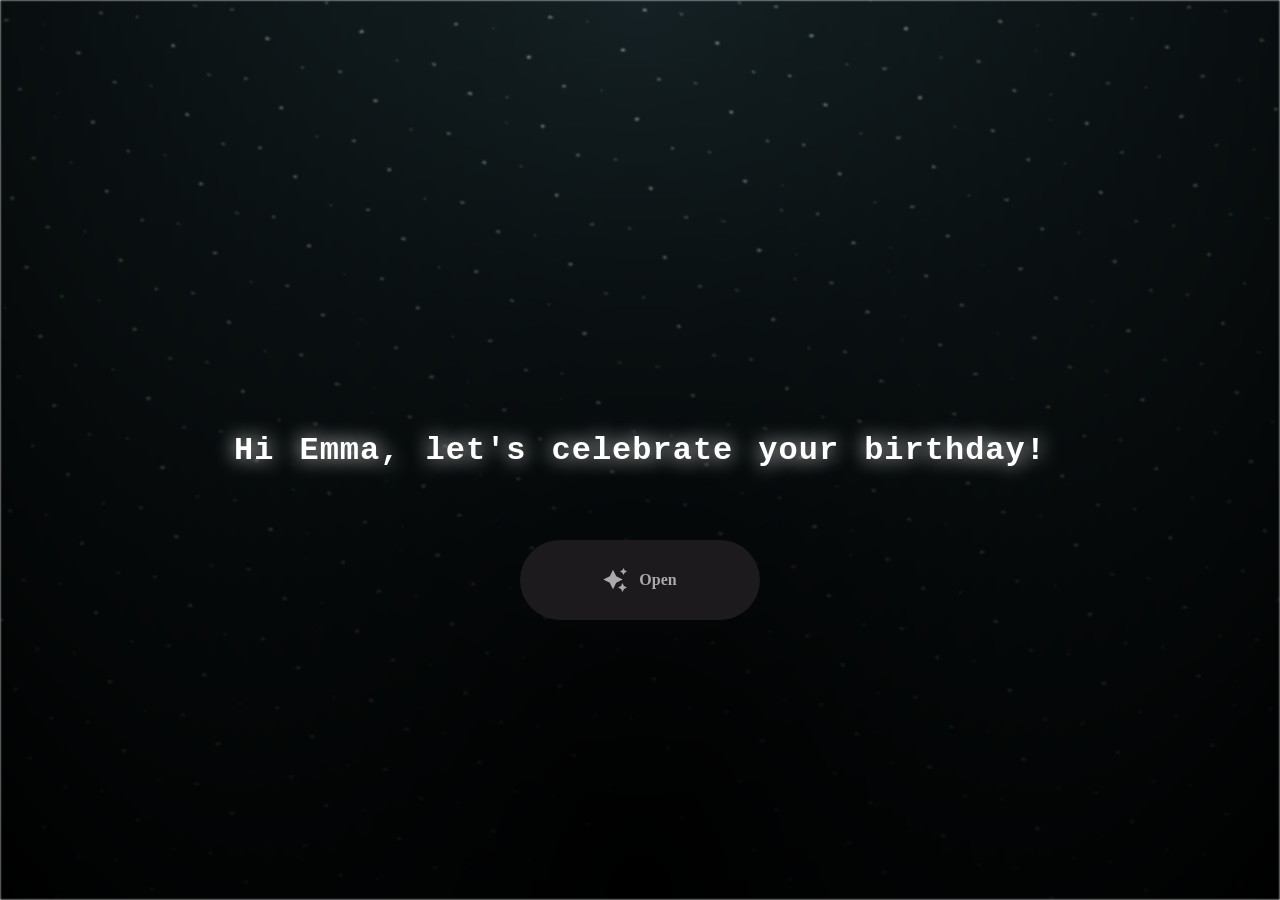
<file: index.html>
<html lang="en">

<head>
  <meta charset="UTF-8">
  <meta name="viewport" content="width=device-width, initial-scale=1.0">
  <link rel="shortcut icon" href="img/gift.png" type="image/x-icon">
  <link rel="stylesheet" href="css/index.css">

  <!-- Document Title -->
  <title>Gift</title>
</head>

<body>
  <!-- Background -->
  <div class="night"></div>

  <!-- Title -->
  <h1 class="title"></h1>

  <!-- Button -->
  <div style="position: absolute; top: 60vh; width: 100%; display: flex; justify-content: center;">
    <a href="main.html" class="btn">
      <svg height="24" width="24" fill="#FFFFFF" viewBox="0 0 24 24" data-name="Layer 1" id="Layer_1" class="sparkle">
        <path
          d="M10,21.236,6.755,14.745.264,11.5,6.755,8.255,10,1.764l3.245,6.491L19.736,11.5l-6.491,3.245ZM18,21l1.5,3L21,21l3-1.5L21,18l-1.5-3L18,18l-3,1.5ZM19.333,4.667,20.5,7l1.167-2.333L24,3.5,21.667,2.333,20.5,0,19.333,2.333,17,3.5Z">
        </path>
      </svg>

      <span class="text">Open</span>
    </a>
  </div>

  <script src="js/index.js"></script>
</body>

</html>
</file>
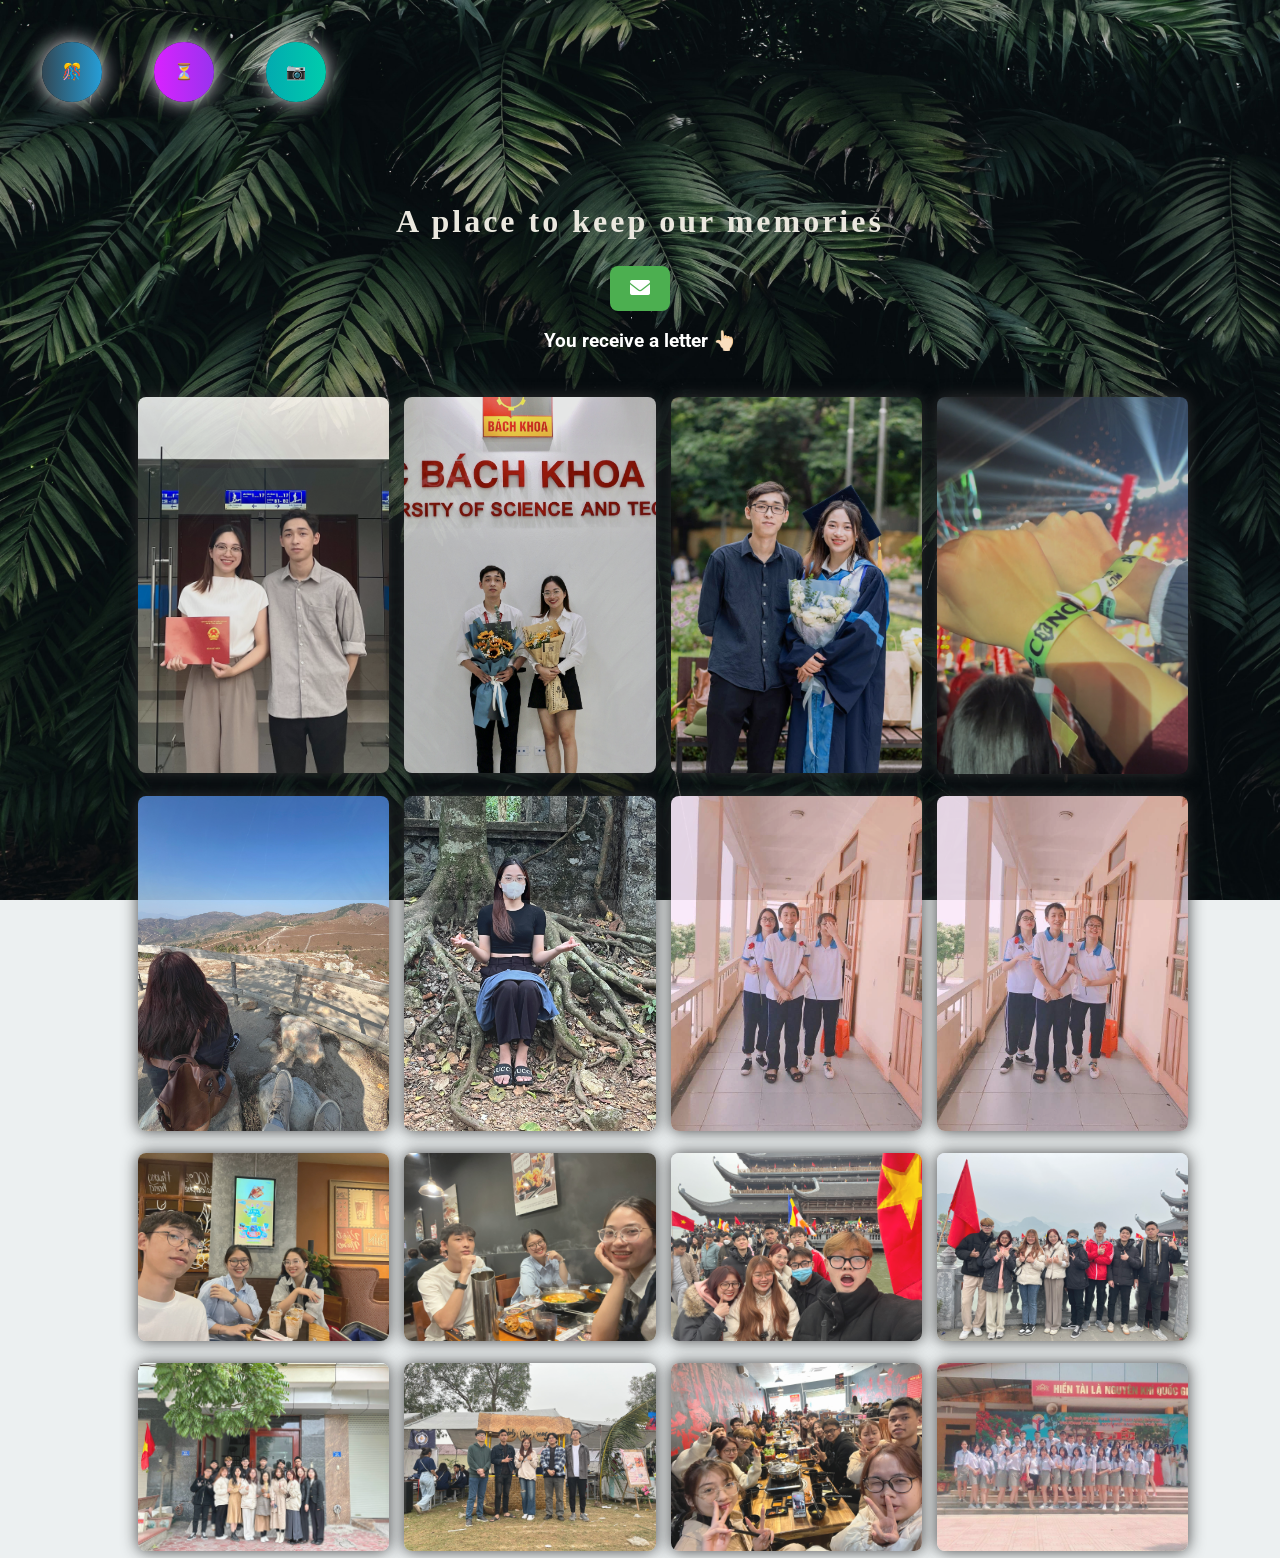
<file: gallery.html>
<!DOCTYPE html>
<html lang="en">
    <head>
        <meta charset="UTF-8" />
        <meta name="viewport" content="width=device-width, initial-scale=1.0" />
        <meta http-equiv="X-UA-Compatible" content="ie=edge" />
        <link rel="icon" type="image/png" href="./img/CILKGax.png" />
        <!-- Tiêu đề của trang ảnh kĩ niệm -->
        <title>Photo Gallery</title>
        <link href="https://fonts.googleapis.com/css2?family=Anton&display=swap" rel="stylesheet">
        <link rel="stylesheet" href="css/style.css">
        <link rel="stylesheet" href="css/gallery.css">
          <link rel="stylesheet" href="assets/css/styles.css">
          <link rel="stylesheet" href="assets/css/baguetteBox.min.css">
        <link rel="stylesheet" href="https://cdnjs.cloudflare.com/ajax/libs/font-awesome/6.0.0-beta3/css/all.min.css">
        <script src="assets/js/typing-effect.js" defer></script>
    <script src="assets/js/index.js" defer></script>
    </head>
    <body>

        <div class="buttons">
            <a href="main.html" class="btn btn-bir">🎊</a>
            <a href="timeline.html" class="btn btn-timeline">⏳</a>
            <a href="gallery.html" class="btn btn-gallery">📷</a>
        <!--    <a href="gallery.html" class="btn btn-gallery">Picture</a> -->
        </div>

    <main>
        <div class="message_">
        <h2>
        A place to keep our memories

        </h2>
<!--        <script>-->
<!--      // let heading = document.querySelector('h1').innerText.length;-->
<!--      // document.documentElement.style.setProperty('&#45;&#45;character', heading);-->
<!--    </script>-->
        </div>
        <button id="openLetterBtn" class="mail-button">
        <i class="fas fa-envelope"></i>
      </button>
      <h3>
          You receive a letter 👆🏻
      </h3>
      <!-- Hộp thư, ban đầu ẩn -->

        <!-- 6. Thay tất cả bằng hình ảnh của bạn -->
           <div class="gallery-container gallery" id="photos" style="height: 0px;width: 150%;">
      <ul id="container">
        <li> <a href="1/Va2.jpg"
            data-caption=""
            data-alt="Hay Bales">
            <img src="1/Va2_.jpg" alt="Hay Bales." class="gallery__item">
          </a>
        </li>
        <li><a href="1/Va5.jpg"
            data-caption=""
            data-alt="Lake">
            <img src="1/Va5_.jpg" alt="Lake" class="gallery__item">
          </a>
        </li>

        <li><a href="1/Va1.jpg"
            data-caption=""
            data-alt="Iceberg">
            <img src="1/Va1_.jpg" alt="Iceberg" class="gallery__item">
          </a>
        </li>
        <li> <a href="1/Va3.jpg"
            data-caption=""
            data-alt="Canyon">
            <img src="1/Va3_.jpg" alt="Canyon" class="gallery__item">
          </a>
        </li>
        <li> <a href="2/Va4.jpg"
            data-caption=""
            data-alt="Desert">
            <img src="2/Va4.jpg" alt="Desert" class="gallery__item">
          </a>
        </li>
        <li> <a href="2/Va11.jpg"
            data-caption="" data-alt="Fall">
            <img src="2/Va11.jpg" alt="Fall" class="gallery__item">
          </a>
        </li>
        <li><a href="2/Va9.jpg" data-caption=""
            data-alt="Plantation">
            <img src="2/Va9.jpg" alt="Plantation" class="gallery__item">
          </a>
        </li>
        <li> <a href="2/Va10.jpg" data-caption=""
            data-alt="Dunes">
            <img src="2/Va10.jpg" alt="Dunes" class="gallery__item">
          </a>
        </li>
        <li><a href="3/Va7.jpg" data-caption=""
            data-alt="Countryside Lane">
            <img src="3/Va7.jpg" alt="Countryside Lane" class="gallery__item">
          </a>
        </li>
        <li> <a href="3/Va8.jpg" data-caption=""
            data-alt="Sunset">
            <img src="3/Va8.jpg" alt="Sunset" class="gallery__item">
          </a>
        </li>
        <li> <a href="3/Va6.jpg"
            data-caption=""
            data-alt="Cave">
            <img src="3/Va6.jpg" alt="Cave" class="gallery__item">
          </a>
        </li>
        <li> <a href="3/Va13.jpg"
            data-caption=""
            data-alt="Bluebells">
            <img src="3/Va13.jpg" alt="Bluebells" class="gallery__item">
          </a>
        </li>
        <li><a href="4/Va14.jpg" data-caption=""
            data-alt="Countryside Lane">
            <img src="4/Va14.jpg" alt="Countryside Lane" class="gallery__item">
          </a>
        </li>
        <li> <a href="4/Va12.jpg" data-caption=""
            data-alt="Sunset">
            <img src="4/Va12.jpg" alt="Sunset" class="gallery__item">
          </a>
        </li>
        <li> <a href="4/Va15.jpg"
            data-caption=""
            data-alt="Cave">
            <img src="4/Va15.jpg" alt="Cave" class="gallery__item">
          </a>
        </li>
        <li> <a href="4/Va16.jpg"
            data-caption=""
            data-alt="Bluebells">
            <img src="4/Va16.jpg" alt="Bluebells" class="gallery__item">
          </a>
        </li>
      </ul>
    </div>
        <div id="letter" class="letter-box">
<!--    <h2>Bức Thư</h2>-->
<h1 data-typing-effect>Hello you, I'm a typing effect!</h1>
<h1 data-typing-effect>Hello you, I'm a typing effect!</h1>
    <p data-typing-effect></p>
    <p data-typing-effect>
      Thư gửi cậu,
            </p>
    <p data-typing-effect>
        Tớ chẳng biết chúng mình sẽ ở cạnh nhau bao lâu, tớ sẽ được nhìn thấy cậu đi làm vào mỗi buổi sáng đến khi nào, vì chẳng nói trước được gì. Nhưng trong hiện tại, tớ chắc chắn sẽ luôn ở bên cậu, ủng hộ và yêu thương cậu bằng tất cả những gì tớ có.

    </p>
    <p data-typing-effect>

    </p>
            <p data-typing-effect>
      Dù có lúc chúng mình không hiểu ý nhau, đơn giản vì chúng mình là 2 người khác biệt hoàn toàn với nhau mà, nhưng tớ vẫn luôn cố gắng để có thể đồng cảm được với cậu khi chúng mình gặp vấn
                 đề. Đôi lúc có những chuyện thật khó để nói ra bằng lời, tớ còn hậu đậu và không giỏi thể hiện cảm xúc nữa. Vậy nên tớ hi vọng cậu có thể bỏ qua những lần tớ mắc lỗi. Hãy cùng trân trọng và tạo thật nhiều kỷ niệm đáng nhớ với nhau nhé.
    </p>
            <p data-typing-effect>
      Có một chuyện tớ đã suy nghĩ rất lâu và tớ muốn nói với cậu, vậy nên hẹn cậu vào một dịp gần nhất nhé.
    </p>
    <p data-typing-effect>
      Cảm ơn, xin lỗi và yêu thương cậu thật nhiều,
    </p>
    <p data-typing-effect>
      Đạt.
    </p>
            <h1 data-typing-effect>Hello you, I'm a typing effect!</h1>

      <button id="closeLetterBtn" class="mail-button">Close

          <i class="fas fa-envelope"></i>

      </button>
  </div>
<script>
        // script.js

	// Lấy các phần tử từ DOM
	const openLetterBtn = document.getElementById('openLetterBtn');
	const letterBox = document.getElementById('letter');
	const closeLetterBtn = document.getElementById('closeLetterBtn');
	const letterContent = document.getElementById('letterContent');

	// Khi nhấn vào nút "Mở Bức Thư", hiển thị bức thư và bắt đầu hiệu ứng đánh máy
	openLetterBtn.addEventListener('click', function() {
	  letterBox.style.display = 'block';

	  // // Đảm bảo hiệu ứng đánh máy bắt đầu khi bức thư đã hiển thị đầy đủ
	  // setTimeout(function() {
		// letterContent.style.animationPlayState = 'running'; // Bắt đầu hiệu ứng đánh máy
	  // }, 10000); // Đợi 100ms để đảm bảo bức thư đã hiển thị
	});

	// Khi nhấn vào nút "Đóng", ẩn bức thư và dừng hiệu ứng
	closeLetterBtn.addEventListener('click', function() {
	  letterBox.style.display = 'none';
	  letterContent.style.animationPlayState = 'paused'; // Tạm dừng hiệu ứng khi đóng
	});

    </script>
    </main>
        <!-- Phần nhạc -->
        <audio id="player" autoplay loop>
            <source src="./music/NhoMaiChuyenDiNay-ForestStudioBuiCongNamWrenEvansTienLuatDieuNhiCam-13595195.mp3" type="audio/mp3" />
        </audio>
        <script src="assets/js/baguetteBox.min.js" async></script>
      <!-- <script src="assets/js/searchFilter.js"></script> -->
      <script src="assets/js/app.js"></script>
        <script>
            const audio = document.getElementById("player");
            audio.volume = 0.5; // Set volume to 50%
            window.addEventListener('load', function () {
              baguetteBox.run(".gallery", {
                captions: true,
                buttons: 'auto',
                fullScreen: false,
                noScrollbars: false,
                titleTag: true,
                async: false,
                preload: 2,
                animation: 'fadeIn',
                onChange: null
              });
            });
        </script>

    </body>

    <script src="./js/gallery.js"></script>
</html>
</file>
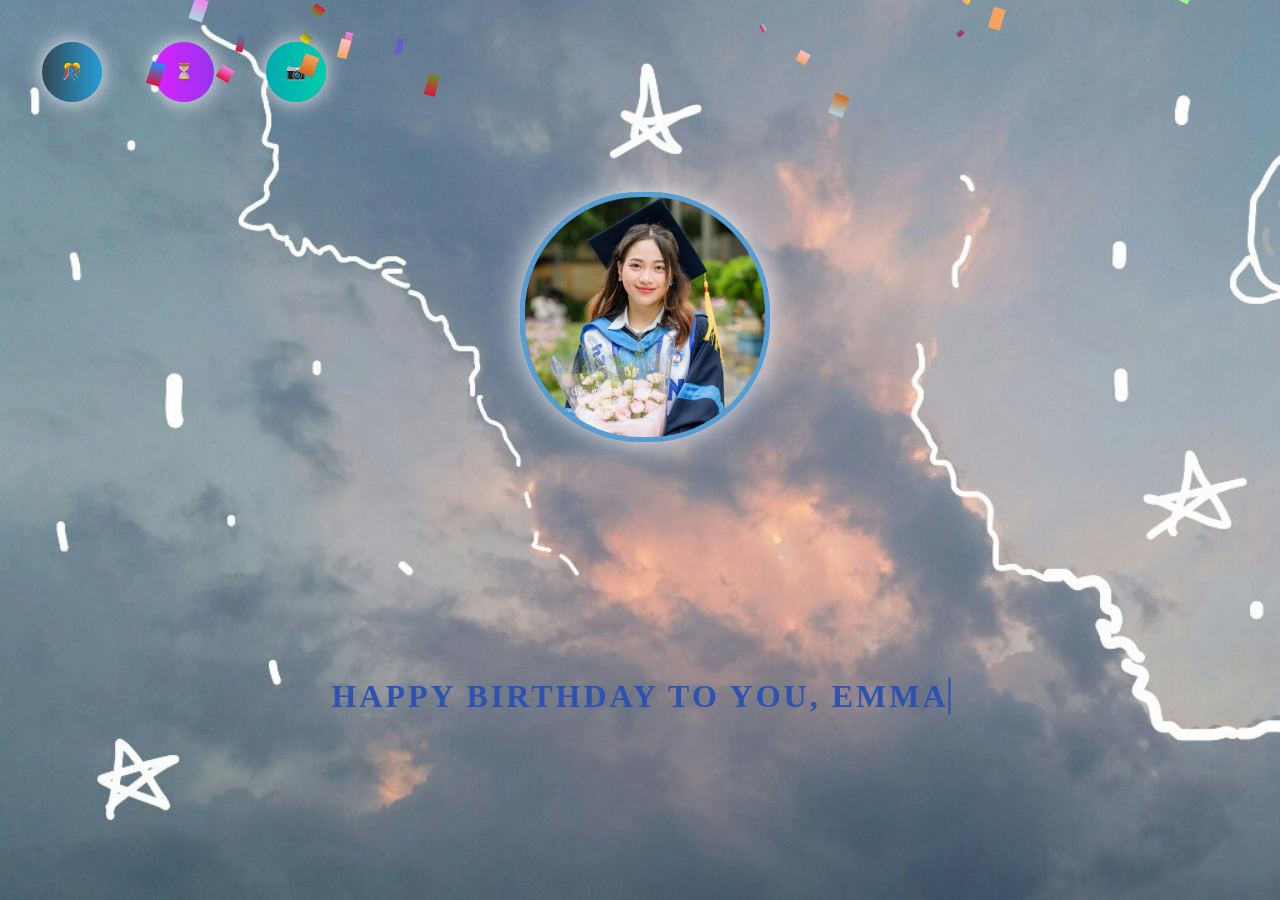
<file: main.html>
<!DOCTYPE html>
<html lang="en">
    <head>
        <meta charset="UTF-8" />
        <meta http-equiv="X-UA-Compatible" content="IE=edge" />
        <meta name="viewport" content="width=device-width, initial-scale=1.0" />
        <link rel="icon" type="image/png" href="./img/CILKGax.png" />
        <!-- 1. Tiêu đề của file index -->
        <title>Happy birthday</title>
        <link rel="stylesheet" href="./css/style.css" />
        <script src="js/main.js" type="text/javascript"></script><title>Flowers</title>
        <link rel="stylesheet" href="./css/main.css" />

    </head>
    <body class="page__main">
        <!-- 3. Phần nhạc -->
        <audio id="player" autoplay loop>
            <source src="./music/Eric%20Clapton%20-%20Wonderful%20Tonight%20(Cover%20by%20Elliot%20James%20Reay).ogg" type="audio/ogg" />
        </audio>
        <script>
            const audio = document.getElementById("player");
            audio.volume = 0.5; // Set volume to 50%
        </script>
        <div class="buttons">
            <!-- Chữ ở menu bạn có thể sửa lại theo ý của bạn -->
            <a href="main.html" class="btn btn-bir">🎊</a>
            <a href="timeline.html" class="btn btn-timeline">⏳</a>
            <a href="gallery.html" class="btn btn-gallery">📷</a>
        </div>
    <main>
        <!-- 2. Phần ảnh của người bạn mún chúc -->
        <div class="avt">
            <img src="./img/avatar_2.jpg" alt="" class="cover" />
        </div>

        <script src="js/main.js"></script>
      <script>
        const start = () => {
            setTimeout(function() {
                confetti.start()
            }, 1000); // 1000 is time that after 1 second start the confetti ( 1000 = 1 sec)
        };

        //  for stopping the confetti

        const stop = () => {
            setTimeout(function() {
                confetti.stop()
            }, 30000); // 5000 is time that after 5 second stop the confetti ( 5000 = 5 sec)
        };
        start();
        stop();
      </script>
        <div class="message">
        <h1  data-text="HAPPY BIRTHDAY TO YOU, EMMA">
        HAPPY BIRTHDAY TO YOU, EMMA

        </h1>
        <script>
      let heading = document.querySelector('h1').innerText.length;
      document.documentElement.style.setProperty('--character', heading);
    </script>
        </div>
    </main>


    </body>
</html>
</file>
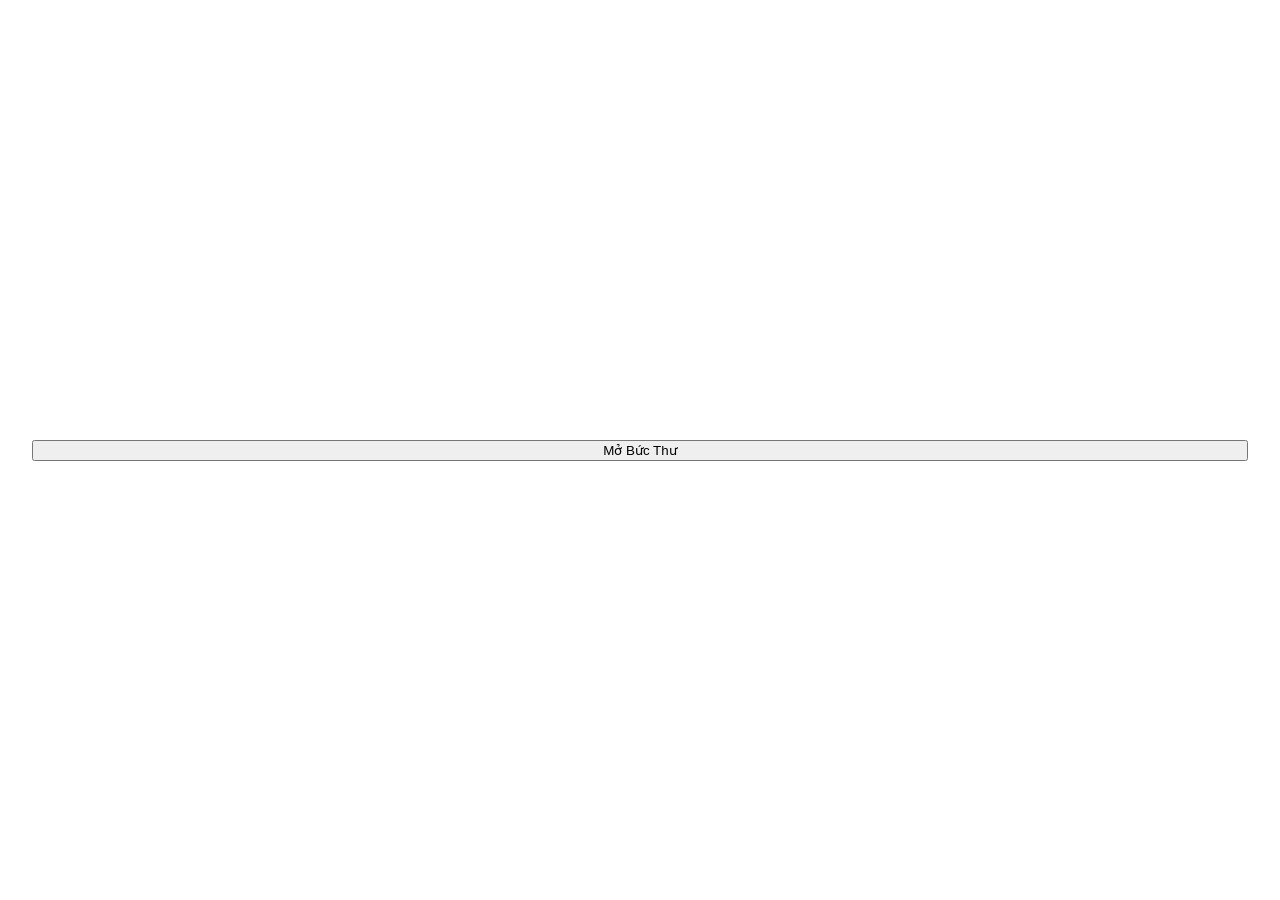
<file: test.html>
<!doctype html>
<html lang="en">
<head>
    <meta charset="UTF-8">
    <meta name="viewport" content="width=device-width, initial-scale=1">
    <title>Document</title>
    <script src="assets/js/typing-effect.js" defer></script>
    <script src="assets/js/index.js" defer></script>
    <link rel="stylesheet" href="assets/css/index.css" />
</head>
<body>
<!-- Nút để mở bức thư -->
  <button id="openLetterBtn">Mở Bức Thư</button>

  <!-- Hộp thư, ban đầu ẩn -->
  <div id="letter" class="letter-box">
<!--    <h2>Bức Thư</h2>-->
<h1 data-typing-effect>Hello you, I'm a typing effect!</h1>
    <p data-typing-effect>
      What I'm doing different compared to other typing effects is that I
      reserve the space of the animated text. That way other elements on the
      page don't jump when the text container changes its size while typing.<br />
      And centered text is possible as well.<br />
      As well as line-breaks. Even <strong>bold text</strong> or other tags.
    </p>
    <p data-typing-effect>
      In this demo, multiple elements are animated after another.<br />You can
      control the typing speed as well as the delay between two animated
      elements.
    </p>
    <p data-typing-effect>
      Every character gets wrapped in a <code>span</code>. When the animation is
      done, the containers are removed and the initial state is restored. Some
      fonts are rendered differently, when characters are wrapped in a tag,
      especially when ligatures are turned on. Because of that, you might see an
      unlovely effect where your text moves when the animation is done. To avoid
      that you can disable restoring of the initial state.
    </p>
    <p data-typing-effect>
      I return a <code>Promise</code>. So, when I'm done, you can do something
      like:
    </p>
      <button id="closeLetterBtn" class="close_button">Đóng</button>
  </div>
<script>
        // script.js

	// Lấy các phần tử từ DOM
	const openLetterBtn = document.getElementById('openLetterBtn');
	const letterBox = document.getElementById('letter');
	const closeLetterBtn = document.getElementById('closeLetterBtn');
	const letterContent = document.getElementById('letterContent');

	// Khi nhấn vào nút "Mở Bức Thư", hiển thị bức thư và bắt đầu hiệu ứng đánh máy
	openLetterBtn.addEventListener('click', function() {
	  letterBox.style.display = 'block';

	  // Đảm bảo hiệu ứng đánh máy bắt đầu khi bức thư đã hiển thị đầy đủ
	  // setTimeout(function() {
		// letterContent.style.animationPlayState = 'running'; // Bắt đầu hiệu ứng đánh máy
	  // }, 100); // Đợi 100ms để đảm bảo bức thư đã hiển thị
	});

	// Khi nhấn vào nút "Đóng", ẩn bức thư và dừng hiệu ứng
	closeLetterBtn.addEventListener('click', function() {
	  letterBox.style.display = 'none';
	  letterContent.style.animationPlayState = 'paused'; // Tạm dừng hiệu ứng khi đóng
	});

    </script>
</body>
</html>
</file>
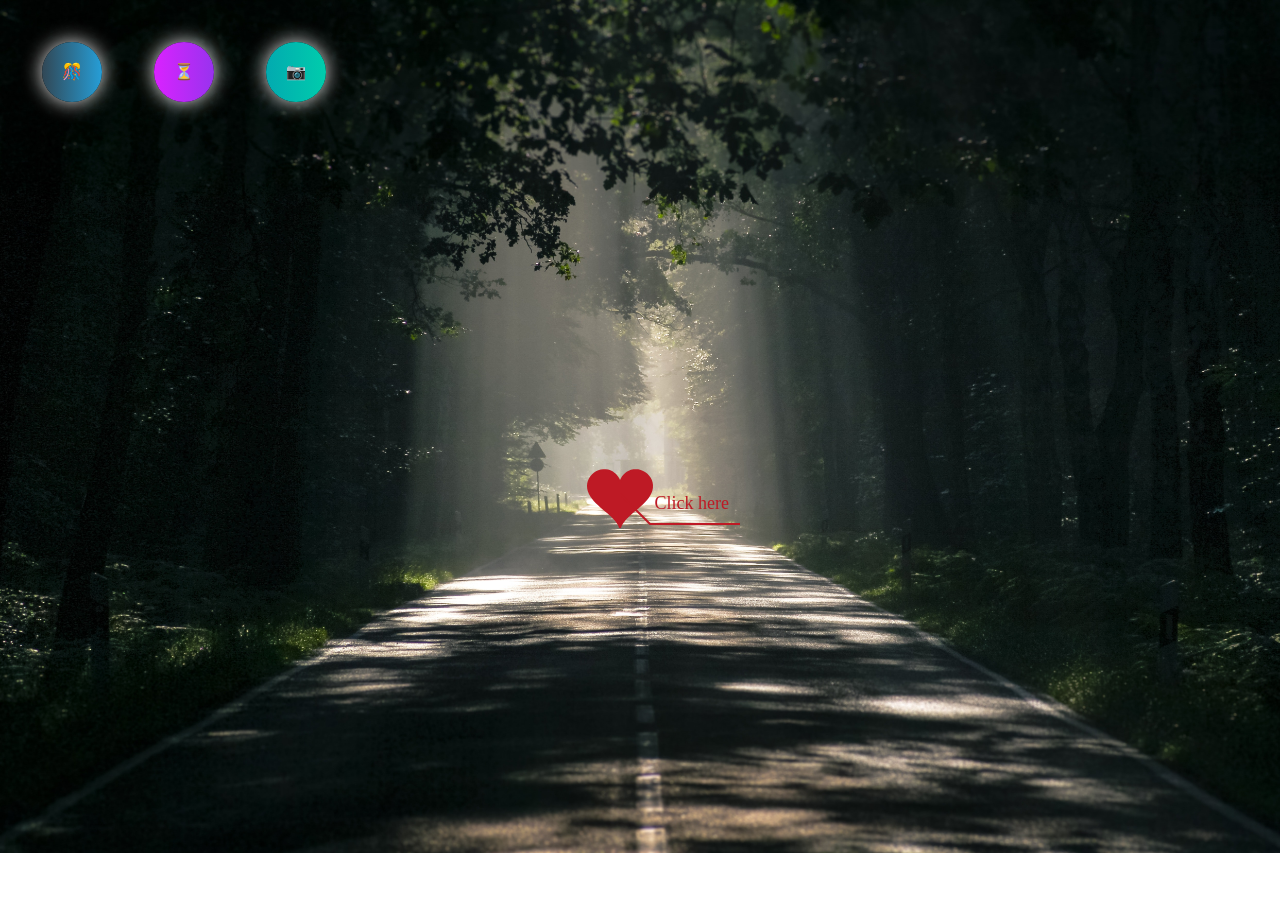
<file: timeline.html>
﻿<!DOCTYPE html PUBLIC "-//W3C//DTD XHTML 1.0 Strict//EN" "http://www.w3.org/TR/xhtml1/DTD/xhtml1-strict.dtd">
<html xml:lang="en" xmlns="http://www.w3.org/1999/xhtml">
<head>
		<meta http-equiv="Content-Type" content="text/html; charset=UTF-8">
		<link rel="icon" type="image/png" href="./img/CILKGax.png">
        <!-- Tiêu đề của trang dòng thời gian -->
		<title>Timeline</title>
        <link type="text/css" rel="stylesheet" href="./css/default.css">
        <link rel="stylesheet" href="./css/style.css">
		<script type="text/javascript" src="./js/jquery.min.js"></script>
		<script type="text/javascript" src="./js/jscex.min.js"></script>
		<script type="text/javascript" src="./js/jscex-parser.js"></script>
		<script type="text/javascript" src="./js/jscex-jit.js"></script>
		<script type="text/javascript" src="./js/jscex-builderbase.min.js"></script>
		<script type="text/javascript" src="./js/jscex-async.min.js"></script>
		<script type="text/javascript" src="./js/jscex-async-powerpack.min.js"></script>
		<script type="text/javascript" src="./js/functions.js" charset="utf-8"></script>
		<script type="text/javascript" src="./js/love.js" charset="utf-8"></script>
	    <style type="text/css"></style>

</head>
    <body>
        <div class="buttons">
            <a href="main.html" class="btn btn-bir">🎊</a>
            <a href="timeline.html" class="btn btn-timeline">⏳</a>
            <a href="gallery.html" class="btn btn-gallery">📷</a>
        </div>
        <div id="main">
             <div id="wrap">
                <div id="text">
			        <div id="code">
					<!-- 4. CHỈNH SỬA LỜI CHÚC CỦA BẠN TẠI ĐÂY-->
			      <font color="#FAEEE7"><span class="say">Happy birthday to you - Emma!</span><br>
						<span class="say">So another birthday has come.</span><br>
						<span class="say">I wish you a happy new age, always beautiful and healthy.</span><br>
						<span class="say"> </span><br>
						<span class="say">When the clock below increases by 1 digit</span><br>
						<span class="say">It is also the time when you add a new age</span><br>
						<span class="say">And I will be here to celebrate your birthday.</span><br>
					  	<span class="say">Please remember that,</span><br>
						<span class="say">Human life is like an hourglass</span><br>
						<span class="say">Our time will count down and cannot be increased</span><br>
						<span class="say">Youth cannot be returned,</span><br>
						<span class="say">So you have to live a meaningful life,</span><br>
					  <span class="say">And the youth only ends when you want it to end.</span><br>
						<span class="say">Do things your own way.</span><br>
						<span class="say">Because you are special.</span><br>
					  <span class="say">No matter what happens, I will always be by your side.</span><br>
<!-- 						<span class="say">Chúc bạn sớm thành phú bà.</span><br> -->
						<span class="say"> </span><br>
                        <span class="say"><span class="space"></span> - Daniel -</span>
			  </font></p>
      </div>
                </div>
                <div id="clock-box">
					<span class="STYLE1"> The clock which count your age.</span>  <!--Có thể thay đổi chổ này thành số tuổi của người bạn muốn chúc -->
                  <div id="clock"></div>
              </div>
                <canvas id="canvas" width="1100" height="680"></canvas>
            </div>

        </div>

    <!-- Phần nhạc -->
    <audio id="player" autoplay loop>
        <source src="./music/I%20Think%20They%20Call%20This%20Love%20(Piano%20Ver.).mp3" type="audio/mp3" />
    </audio>
		<script>
            const audio = document.getElementById("player");
            audio.volume = 0.6; // Set volume to 50%
        </script>
    <script>
    (function(){
        var canvas = $('#canvas');

        if (!canvas[0].getContext) {
            $("#error").show();
            return false;        }

        var width = canvas.width();
        var height = canvas.height();
        canvas.attr("width", width);
        canvas.attr("height", height);
        var opts = {
            seed: {
                x: width / 2 - 20,
                color: "rgb(190, 26, 37)",
                scale: 2
            },
            branch: [
                [535, 680, 570, 250, 500, 200, 30, 100, [
                    [540, 500, 455, 417, 340, 400, 13, 100, [
                        [450, 435, 434, 430, 394, 395, 2, 40]
                    ]],
                    [550, 445, 600, 356, 680, 345, 12, 100, [
                        [578, 400, 648, 409, 661, 426, 3, 80]
                    ]],
                    [539, 281, 537, 248, 534, 217, 3, 40],
                    [546, 397, 413, 247, 328, 244, 9, 80, [
                        [427, 286, 383, 253, 371, 205, 2, 40],
                        [498, 345, 435, 315, 395, 330, 4, 60]
                    ]],
                    [546, 357, 608, 252, 678, 221, 6, 100, [
                        [590, 293, 646, 277, 648, 271, 2, 80]
                    ]]
                ]]
            ],
            bloom: {
                num: 700,
                width: 1080,
                height: 650,
            },
            footer: {
                width: 1200,
                height: 5,
                speed: 10,
            }
        }

        var tree = new Tree(canvas[0], width, height, opts);
        var seed = tree.seed;
        var foot = tree.footer;
        var hold = 1;

        canvas.click(function(e) {
            var offset = canvas.offset(), x, y;
            x = e.pageX - offset.left;
            y = e.pageY - offset.top;
            if (seed.hover(x, y)) {
                hold = 0;
                canvas.unbind("click");
                canvas.unbind("mousemove");
                canvas.removeClass('hand');
            }
        }).mousemove(function(e){
            var offset = canvas.offset(), x, y;
            x = e.pageX - offset.left;
            y = e.pageY - offset.top;
            canvas.toggleClass('hand', seed.hover(x, y));
        });

        var seedAnimate = eval(Jscex.compile("async", function () {
            seed.draw();
            while (hold) {
                $await(Jscex.Async.sleep(10));
            }
            while (seed.canScale()) {
                seed.scale(0.95);
                $await(Jscex.Async.sleep(10));
            }
            while (seed.canMove()) {
                seed.move(0, 2);
                foot.draw();
                $await(Jscex.Async.sleep(10));
            }
        }));

        var growAnimate = eval(Jscex.compile("async", function () {
            do {
    	        tree.grow();
                $await(Jscex.Async.sleep(10));
            } while (tree.canGrow());
        }));

        var flowAnimate = eval(Jscex.compile("async", function () {
            do {
    	        tree.flower(2);
                $await(Jscex.Async.sleep(10));
            } while (tree.canFlower());
        }));

        var moveAnimate = eval(Jscex.compile("async", function () {
            tree.snapshot("p1", 240, 0, 610, 680);
            while (tree.move("p1", 500, 0)) {
                foot.draw();
                $await(Jscex.Async.sleep(10));
            }
            foot.draw();
            tree.snapshot("p2", 500, 0, 610, 680);

            canvas.parent().css("background", "url(" + tree.toDataURL('image/png') + ")");
            canvas.css("background", "#ffe");
            $await(Jscex.Async.sleep(300));
            canvas.css("background", "none");
        }));

        var jumpAnimate = eval(Jscex.compile("async", function () {
            var ctx = tree.ctx;
            while (true) {
                tree.ctx.clearRect(0, 0, width, height);
                tree.jump();
                foot.draw();
                $await(Jscex.Async.sleep(25));
            }
        }));

        var textAnimate = eval(Jscex.compile("async", function () {
		    var together = new Date();
		    var year = 2002, month = 1, day = 1;  // 5. thay đổi ngày tháng năm yêu nhau tại đây hoặc ngày sinh của người mà bạn muốn chúc
		    together.setFullYear(year, month - 1, day);
		    together.setHours(0);
		    together.setMinutes(0);
		    together.setSeconds(0);
		    together.setMilliseconds(0);

		    $("#code").show().typewriter();
            $("#clock-box").fadeIn(500);
            while (true) {
                timeElapse(together);
                $await(Jscex.Async.sleep(1000));
            }
        }));

        var runAsync = eval(Jscex.compile("async", function () {
            $await(seedAnimate());
            $await(growAnimate());
            $await(flowAnimate());
            $await(moveAnimate());

            textAnimate().start();

            $await(jumpAnimate());
        }));

        runAsync().start();
    })();
    </script>
</div>
</body>
</html>
</file>
<file: css/index.css>
*,
*::after,
*::before {
  padding: 0;
  margin: 0;
  box-sizing: border-box;
}

:root {
  --dark-color: #000;
}

.night {
  position: fixed;
  left: 50%;
  top: 0;
  transform: translateX(-50%);
  width: 100%;
  height: 100%;
  filter: blur(0.1vmin);
  background-image: radial-gradient(ellipse at top, transparent 0%, var(--dark-color)), radial-gradient(ellipse at bottom, var(--dark-color), rgba(145, 233, 255, 0.2)), repeating-linear-gradient(220deg, rgb(0, 0, 0) 0px, rgb(0, 0, 0) 19px, transparent 19px, transparent 22px), repeating-linear-gradient(189deg, rgb(0, 0, 0) 0px, rgb(0, 0, 0) 19px, transparent 19px, transparent 22px), repeating-linear-gradient(148deg, rgb(0, 0, 0) 0px, rgb(0, 0, 0) 19px, transparent 19px, transparent 22px), linear-gradient(90deg, rgb(255, 255, 250), rgb(240, 240, 240));
}

.title {
  position: absolute;
  top: 0;
  left: 0;
  color: white;
  font-family: 'Courier New', Courier, monospace;

  display: flex;
  flex-wrap: wrap;
  justify-content: center;
  align-content: center;
  align-items: center;

  width: 100%;
  height: 100vh;
  text-shadow: 0 0 20px white;
  letter-spacing: 0px;
}

@media (min-width: 500px) {
  .title {
    letter-spacing: 1px;
  }
}

@keyframes typing {
  from {
    opacity: 0;
  }

  to {
    opacity: 1;
  }
}

/* Terapkan animasi dengan delay */
.title span {
  opacity: 0;
  animation: typing 1s ease forwards;
  animation-delay: var(--delay);
}

a {
  text-decoration: none;
}

.btn {
  border: none;
  width: 15em;
  height: 5em;
  border-radius: 3em;
  display: flex;
  justify-content: center;
  align-items: center;
  gap: 12px;
  background: #1C1A1C;
  cursor: pointer;
  transition: all 450ms ease-in-out;
}

.sparkle {
  fill: #AAAAAA;
  transition: all 800ms ease;
}

.text {
  font-weight: 600;
  color: #AAAAAA;
  font-size: medium;
}

.btn:hover {
  background: linear-gradient(0deg, #A47CF3, #683FEA);
  box-shadow: inset 0px 1px 0px 0px rgba(255, 255, 255, 0.4),
    inset 0px -4px 0px 0px rgba(0, 0, 0, 0.2),
    0px 0px 0px 4px rgba(255, 255, 255, 0.2),
    0px 0px 180px 0px #9917FF;
  transform: translateY(-2px);
}

.btn:hover .text {
  color: white;
}

.btn:hover .sparkle {
  fill: white;
  transform: scale(1.2);
}
</file>
<file: css/style.css>
@import url("https://fonts.googleapis.com/css2?family=Roboto:ital,wght@0,100;0,300;0,400;0,500;0,700;1,300;1,400&display=swap");

html {
    scroll-behavior: smooth;
    font-family: "Roboto", sans-serif;
}

a {
    text-decoration: none;
}
:root {
  --white: rgb(255, 255, 255);
    /*--blue: rgb(83, 158, 214);*/
    --blue:rgb(44, 83, 178);
}
.page__main {
    /* Ảnh nền của trang đầu tiên nếu bạn muốn đổi thì đổi tại đây */
    background-image: url("../img/hinh-nen-may-cuc-dep.jpg");
    background-repeat: no-repeat;
    margin: 0;
    padding: 0;
    background-size: cover;
    background-attachment: fixed;
    /*background-position-y: -18rem;*/
}
.buttons {
    display: flex;
    column-gap: 2rem;
    padding: 2rem;
}

.btn-bir:hover {
    background-position: right center;
    color: #fff;
    text-decoration: none;
}

.btn-bir {
    background-image: linear-gradient(
        to right,
        #314755 0%,
        #26a0da 51%,
        #314755 100%
    );
    height: 30px;
    line-height: 30px;
    width: 30px;

    margin: 10px;
    padding: 15px 15px;
    text-align: center;
    text-transform: uppercase;
    transition: 0.5s;
    background-size: 200% auto;
    color: white;
    box-shadow: 0 0 20px #eee;
    border-radius: 50%;
    display: block;
}

.btn-timeline {
    background-image: linear-gradient(
        to right,
        #da22ff 0%,
        #9733ee 51%,
        #da22ff 100%
    );
}
.btn-timeline {
    height: 30px;
    line-height: 30px;
    width: 30px;
    margin: 10px;
    padding: 15px 15px;
    text-align: center;
    text-transform: uppercase;
    transition: 0.5s;
    background-size: 200% auto;
    color: white;
    box-shadow: 0 0 20px #eee;
    border-radius: 50%;
    display: block;
}

.btn-timeline:hover {
    background-position: right center;
    color: #fff;
    text-decoration: none;
}

.btn-gallery {
    background-image: linear-gradient(
        to right,
        #02aab0 0%,
        #00cdac 51%,
        #02aab0 100%
    );
}
.btn-gallery {
    height: 30px;
    line-height: 30px;
    width: 30px;
    margin: 10px;
    padding: 15px 15px;
    text-align: center;
    text-transform: uppercase;
    transition: 0.5s;
    background-size: 200% auto;
    color: white;
    box-shadow: 0 0 20px #eee;
    border-radius: 50%;
    display: block;
}

.btn-gallery:hover {
    background-position: right center; /* change the direction of the change here */
    color: #fff;
    text-decoration: none;
}

.cover {
    position: absolute;
    /*z-index: 2;*/
    width: 240px;
    height: 240px;

    box-shadow: 0 0 30px #eee;
    /*position: absolute;*/
    margin-top: 3rem;
    left: calc(50% - 120px);

    border-radius: 120px;
    border: 5px solid rgb(83,158,214);
}

/*body {*/
/*    font-family: -apple-system, BlinkMacSystemFont, "Segoe UI", Roboto, Helvetica, Arial, sans-serif, "Apple Color Emoji", "Segoe UI Emoji", "Segoe UI Symbol";*/
/*    background: rgb(181,53,255);*/
/*    background: linear-gradient(24deg, rgba(181,53,255,1) 0%, rgba(80,80,255,1) 35%, rgba(58,254,242,1) 100%);*/
/*    color: white;*/
/*    overflow: hidden;*/
/*    margin: 0;*/
/*    padding: 0;*/
/*  }*/

  /*h1 {*/
  /*  margin: 0;*/
  /*  font-size: 22px;*/
  /*  line-height: 24px;*/
  /*}*/

  .main {
    position: relative;
    display: flex;
    flex-direction: column;
    align-items: center;
    justify-content: center;
    height: 100vh;
    width: 100vw;
  }

  .card {
    position: relative;
    display: flex;
    flex-direction: column;
    width: 75%;
    max-width: 364px;
    padding: 24px;
    background: white;
    color: rgb(14, 30, 37);
    border-radius: 8px;
    box-shadow: 0 2px 4px 0 rgba(0, 0, 0, 0.16);
    transition: 0.2s;
  }

  /* On mouse-over, add a deeper shadow */
.card:hover {
  box-shadow: 0 30px 46px 0 rgba(0, 0, 0, 0.2);
}



  a {
    margin: 0;
    font-weight: 600;
    line-height: 24px;
    color: #054861;
  }

  a svg {
    position: relative;
    top: 2px;
  }

  a:hover,
  a:focus {
    text-decoration: none;
  }

  a:hover svg path{
    fill: #007067;
  }

  p:last-of-type {
    margin-bottom: 0;
  }

  /*.message{*/
  /*    position: absolute;*/
  /*  !*z-index: 2;*!*/
  /*  width: calc(100%);*/
  /*  height: 240px;*/

  /*  !*position: absolute;*!*/
  /*  !*margin-bottom: 1rem;*!*/
  /*    top: calc(75%);*/
  /*  left: calc(50% - 240px);*/

  /*}*/

h1{
      position: absolute;
      left: 50%;
      top: 75%;
      transform: translate(-50%, -50%);
      font-family: consolas;
      font-size: 2rem;
      letter-spacing: 3px;
      color: transparent;
      pointer-events: none;
      /*color: #213555 ;*/
      /*box-shadow: 0 0 30px #eee;*/
  }

h1::after {
  position: absolute;
  content: attr(data-text);
  top: 0;
  left: 0;
  width: 100%;
  height: 100%;
  color: var(--blue);
  overflow: hidden;
  white-space: nowrap;
  border-right: 2px solid var(--blue);
  animation: type 12s steps(var(--character)) infinite;
}

@keyframes type {
  0% {
    width: 0;
  }
  50% {
    width: 100%;
  }
  100% {
    width: 0;
  }
}
</file>
<file: css/gallery.css>
:root {
  --white: rgb(255, 255, 255);
    /*--blue: rgb(83, 158, 214);*/
    --blue:rgb(44, 83, 178);
}
body {
    /* Ảnh nền của trang thứ 3 */
    background: url("../img/pexels-cátia-matos-1072179.jpg");
    background-repeat: no-repeat;
    background-size: cover;
    background-attachment: fixed;
  }
  .hello {
    opacity: 1 !important;
  }
  .full {
    position: fixed;
    left: 0;
    top: 0;
    width: 100%;
    height: 100%;
    z-index: 1;
  }
  .full .content {
    background-color: rgba(0,0,0,0.75) !important;
    height: 100%;
    width: 100%;
    display: grid;
  }
  .full .content img {
    left: 50%;
    transform: translate3d(0, 0, 0);
    animation: zoomin 1s ease;
    max-width: 100%;
    max-height: 100vh;
    margin: auto;
  }
  .byebye {
    opacity: 0;
  }
  .byebye:hover {
    transform: scale(0.2) !important;
  }
  .gallery {
    display: grid;
    grid-column-gap: 8px;
    grid-row-gap: 8px;
    grid-template-columns: repeat(auto-fill, minmax(250px, 1fr));
    grid-auto-rows: 8px;
  }
  .gallery img {
    max-width: 100%;
    border-radius: 8px;
    box-shadow: 0 0 16px #333;
    transition: all 1.5s ease;
  }
  .gallery img:hover {
    box-shadow: 0 0 32px #333;
  }
  .gallery .content {
    padding: 4px;
  }
  .gallery .gallery-item {
    transition: grid-row-start 300ms linear;
    transition: transform 300ms ease;
    transition: all 0.5s ease;
    cursor: pointer;
  }
  .gallery .gallery-item:hover {
    transform: scale(1.025);
  }
  @media (max-width: 600px) {
    .gallery {
      grid-template-columns: repeat(auto-fill, minmax(30%, 1fr));
    }
  }
  @media (max-width: 400px) {
    .gallery {
      grid-template-columns: repeat(auto-fill, minmax(50%, 1fr));
    }
  }
  @-moz-keyframes zoomin {
    0% {
      max-width: 50%;
      transform: rotate(-30deg);
      filter: blur(4px);
    }
    30% {
      filter: blur(4px);
      transform: rotate(-80deg);
    }
    70% {
      max-width: 50%;
      transform: rotate(45deg);
    }
    100% {
      max-width: 100%;
      transform: rotate(0deg);
    }
  }
  @-webkit-keyframes zoomin {
    0% {
      max-width: 50%;
      transform: rotate(-30deg);
      filter: blur(4px);
    }
    30% {
      filter: blur(4px);
      transform: rotate(-80deg);
    }
    70% {
      max-width: 50%;
      transform: rotate(45deg);
    }
    100% {
      max-width: 100%;
      transform: rotate(0deg);
    }
  }
  @-o-keyframes zoomin {
    0% {
      max-width: 50%;
      transform: rotate(-30deg);
      filter: blur(4px);
    }
    30% {
      filter: blur(4px);
      transform: rotate(-80deg);
    }
    70% {
      max-width: 50%;
      transform: rotate(45deg);
    }
    100% {
      max-width: 100%;
      transform: rotate(0deg);
    }
  }
  @keyframes zoomin {
    0% {
      max-width: 50%;
      transform: rotate(-30deg);
      filter: blur(4px);
    }
    30% {
      filter: blur(4px);
      transform: rotate(-80deg);
    }
    70% {
      max-width: 50%;
      transform: rotate(45deg);
    }
    100% {
      max-width: 100%;
      transform: rotate(0deg);
    }
  }
img {
  width: 90%;
  height: auto;
}

h1{
      position: absolute;
      left: 50%;
      top: 50%;
      transform: translate(-50%, -50%);
      font-family: consolas;
      font-size: 2rem;
      letter-spacing: 3px;
      color: transparent;
      pointer-events: none;
      /*color: #213555 ;*/
      /*box-shadow: 0 0 30px #eee;*/
  }

h1::after {
  /*position: absolute;*/
  content: attr(data-text);
  top: 0;
  left: 0;
  width: 100%;
  height: 100%;
  color: var(--white);
  overflow: hidden;
  white-space: nowrap;
  border-right: 2px solid var(--white);
  /*animation: type 12s steps(var(--character)) infinite;*/
}

@keyframes type {
  0% {
    width: 0;
  }
  50% {
    width: 100%;
  }
  100% {
    width: 0;
  }
}

h3{
  color: white;
}
</file>
<file: assets/css/styles.css>
/* ==========================================================================
// Global Styling
// ========================================================================*/

/** {*/
/*	box-sizing: border-box;*/
/*}*/

body {
	background-color: #ecf0f1;
	max-width: 100%;
	margin: auto;
}

main {
	margin: 0 auto;
	padding: 2em 0;
	max-width: 1024px;
	height: 100vh;
	text-align: center;
	align-items: center;
}

input {
	margin: 0 auto;
}

input[type="search"] {
	display: block;
	width: 40%;
	margin: 0 auto 2em;
	padding: 0.3125em;
	border: 2px solid #999;
	border-radius: 5px;
	outline: none;
}

h1 {
	font-family: "Anton", sans-serif;
	text-align: center;
	align-items: center;
	position: relative;
}

input::placeholder {
	color: #999;
}

ul {
	list-style: none;
	padding: 0;
}

#container {
	max-width: 1050px;
	display: grid;
	grid-template-columns: repeat(auto-fit, minmax(200px, 1fr));
	gap: 15px;
	padding: 10px;
}

.gallery-container {
	background-color: #fff;
	margin-right: 5px;
	/*padding: auto;*/
}

.gallery {
	display: grid;
	justify-content: center;
	grid-template-columns: repeat(auto-fit, minmax(200px, 1fr));
	grid-gap: 6px;
	/*padding-top: 10px;*/
}

.gallery__item {
	width: 100%;
	height: 100%;
	object-fit: cover;
}

.title {
	background-color: red;
	/* Create the gradient. */
	background-image: linear-gradient(45deg, #f70845, #fafa6e);
	/* Set the background size and repeat properties. */
	background-size: 100%;
	background-repeat: repeat;
	/* Use the text as a mask for the background. */
	/* This will show the gradient as a text color rather than element bg. */
	-webkit-background-clip: text;
	-webkit-text-fill-color: transparent;
	-moz-background-clip: text;
	-moz-text-fill-color: transparent;
}

#search {
	font-size: 17px;
	border: 2px solid rgb(168, 168, 168);
	border-radius: 6px;
	min-width: 30%;
	margin: auto;
	margin-bottom: 2%;
	padding: 12px 20% 12px 12px;
	color: rgb(91, 91, 91);
}

input:focus {
	outline: 2px solid orange;
}

img {
	flex-basis: 29.7%;
	grid-gap: 5px;
	opacity: 0.9;
	cursor: pointer;
	/*padding-bottom: 1.9rem;*/
	/*padding-left: 3%;*/
}

a:hover {
	opacity: 1;
}

.gallery img {
	max-width: 100%;
	height: auto;
}

.lb-nav a.lb-prev {
	color: tomato;
}

figcaption {
	color: orangered;
	background-color: aliceblue;
}

@media (max-width: 767px) {
	.gallery {
		width: 90%;
	}

	.gallery img {
		height: 500px;
		width: 500px;
	}

	.lb-data .lb-close {
		position: fixed;
		left: 10px;
		top: 20px;
	}

	.lb-nav a.lb-next {
		position: fixed;
		right: 35px;
		top: 0;
	}

	.lb-nav a.lb-prev {
		position: fixed;
		left: 35px;
		top: 0;
	}
}
@media (max-width: 480px) {
	img {
		flex-basis: 100%;
		margin-bottom: 21px;
	}

	.lightbox-content {
		width: 90%;
		margin: 20% auto;
	}
}
.buttons {
    display: flex;
    column-gap: 2rem;
    padding: 2rem;
}

h2{
      /*position: absolute;*/
      /*left: 50%;*/
      /*top: 50%;*/
      /*transform: translate(-50%, -50%);*/
      font-family: consolas;
      font-size: 2rem;
      letter-spacing: 3px;
      color: rgb(235, 232, 223);
      /*pointer-events: none;*/
      /*color: #213555 ;*/
      /*box-shadow: 0 0 30px #eee;*/
  }

.mail-button {
  background-color: #4CAF50; /* Màu nền nút */
  color: white; /* Màu chữ */
  font-size: 16px;
  padding: 12px 20px;
  border: none;
  border-radius: 8px;
  cursor: pointer;
  /*display: flex;*/
  align-items: center;
  gap: 10px; /* Khoảng cách giữa biểu tượng và chữ */
  transition: background-color 0.3s ease;
}

.mail-button:hover {
  background-color: #45a049; /* Màu nền khi hover */
}

/* Kiểu dáng cho biểu tượng bức thư */
.mail-button i {
  font-size: 20px; /* Kích thước biểu tượng */
}

/*h2::after {*/
/*  position: absolute;*/
/*  content: attr(data-text);*/
/*  top: 0;*/
/*  left: 0;*/
/*  width: 100%;*/
/*  height: 100%;*/
/*  color: rgb(235, 232, 223);*/
/*  overflow: hidden;*/
/*  white-space: nowrap;*/
/*  border-right: 2px solid var(--blue);*/
/*  animation: type 12s steps(var(--character)) infinite;*/
/*}*/
.letter-box {
  display: none; /* Ẩn bức thư khi chưa mở */
  background-image: url("../letter-background-design-o6g85.jpg");
  background-attachment: fixed;
  background-repeat: repeat;
  background-size: cover;
  width: auto; /* Chiếm 75% chiều rộng màn hình */
  height: auto;
  padding: 5%;
  background-color: #f4f4f4;
  border: 1px solid #ddd;
  border-radius: 8px;
  position: fixed;
  top: 50%;
  left: 50%;
  transform: translate(-50%, -50%);
  box-shadow: 0 4px 8px rgba(0, 0, 0, 0.1);
  max-width: 100%; /* Đảm bảo hộp thư không quá rộng */
  box-sizing: border-box; /* Đảm bảo padding không làm ảnh hưởng đến kích thước */
}

/* Kiểu dáng cho các dòng chữ trong thư */
.letter-line {
  font-family: 'Courier New', monospace; /* Font giống như đánh máy */
  white-space: nowrap; /* Đảm bảo chữ không xuống dòng */
  overflow: hidden; /* Ẩn phần chữ chưa được đánh máy */
  border-right: 3px solid black; /* Thêm đường gạch đứng giống con trỏ */
  width: 0;
  margin: 10px 0; /* Thêm khoảng cách giữa các dòng */
}

code {
  color: var(--color-primary);
  font-family: Monaco, "Courier New", Courier, monospace;
}

@keyframes fadeIn {
  from {
    opacity: 0;
  }
  to {
    opacity: 1;
  }
}
</file>
<file: css/main.css>
h2 {
  position: absolute;
  left: 50%;
  top: 50%;
  transform: translate(-50%, -50%);
  font-family: consolas;
  font-size: 2rem;
  letter-spacing: 3px;
  color: transparent;
  pointer-events: none;
}
h2::after {
  position: absolute;
  content: attr(data-text);
  top: 0;
  left: 0;
  width: 100%;
  height: 100%;
  color: var(--white);
  overflow: hidden;
  white-space: nowrap;
  border-right: 2px solid var(--white);
  animation: type 12s steps(var(--character)) infinite;
}
@keyframes type {
  0% {
    width: 0;
  }
  50% {
    width: 100%;
  }
  100% {
    width: 0;
  }
}
</file>
<file: assets/css/index.css>
:root {
  --color-primary: #740740;
  --color-secondary: #0a374e;
}

::selection {
  background: var(--color-secondary);
  color: #fff;
}

[data-typing-effect] {
  visibility: hidden;
}

* {
  box-sizing: border-box;
}

html {
  height: 100%;
}

body {
  align-items: center;
  display: flex;
  flex-direction: column;
  font-family: -apple-system, BlinkMacSystemFont, "Segoe UI", Roboto, Helvetica,
    Arial, sans-serif;
  justify-content: center;
  margin: 0;
  min-height: 100%;
  padding: 2rem;
  text-align: center;
}

body > * {
  width: 100%;
}

h1,
p {
  margin: 0;
  max-width: 50rem;
}

h1 {
  color: var(--color-primary);
}

p,
footer {
  line-height: 1.75;
  margin-top: 1.75em;
}

p {
  color: var(--color-secondary);
}

code {
  color: var(--color-primary);
  font-family: Monaco, "Courier New", Courier, monospace;
}

@keyframes fadeIn {
  from {
    opacity: 0;
  }
  to {
    opacity: 1;
  }
}

footer[hidden] {
  display: block;
  text-align: center;
  visibility: hidden;
}

footer:not([hidden]) {
  animation: fadeIn 2s ease-out forwards;
}

footer a {
  --color: var(--color-secondary);

  background: linear-gradient(var(--color), var(--color)) no-repeat;
  background-position: 0 center;
  background-size: 100% 0;
  color: var(--color);
  font-weight: bold;
  margin: 0 -0.1em;
  padding: 0.05em 0.2em;
  transition: all 0.1s ease;
}

footer a:hover,
footer a:focus,
footer a:active {
  --color: var(--color-primary);

  background-size: 100% 100%;
  color: #fff;
  text-decoration: none;
}
.letter-box {
  display: none; /* Ẩn bức thư khi chưa mở */
  background-image: url("../love-letter-background-q8r7x.jpg");
  background-attachment: fixed;
  background-repeat: repeat;
  background-size: cover;
  width: auto; /* Chiếm 75% chiều rộng màn hình */
  height: auto;
  padding: 20px;
  background-color: #f4f4f4;
  border: 1px solid #ddd;
  border-radius: 8px;
  position: fixed;
  top: 50%;
  left: 50%;
  transform: translate(-50%, -50%);
  box-shadow: 0 4px 8px rgba(0, 0, 0, 0.1);
  max-width: 100%; /* Đảm bảo hộp thư không quá rộng */
  box-sizing: border-box; /* Đảm bảo padding không làm ảnh hưởng đến kích thước */
}

/* Kiểu dáng cho các dòng chữ trong thư */
.letter-line {
  font-family: 'Courier New', monospace; /* Font giống như đánh máy */
  white-space: nowrap; /* Đảm bảo chữ không xuống dòng */
  overflow: hidden; /* Ẩn phần chữ chưa được đánh máy */
  border-right: 3px solid black; /* Thêm đường gạch đứng giống con trỏ */
  width: 0;
  margin: 10px 0; /* Thêm khoảng cách giữa các dòng */
}
</file>
<file: css/default.css>
body {
    margin: 0;
    padding: 0;
    /* Ảnh nền của trang thứ 2 nếu bạn muốn thay đổi thì nó tại đây */
    background-image: url("../img/pexels-pixabay-531321 (1).jpg");
    background-size: cover;
    background-repeat: no-repeat;
    font-size: 14px;
    font-family: "sans-serif", "sans-serif", sans-serif;
    color: #F5EEDC;
    overflow: auto;
}
a {
    color: #00ff45;
    font-size: 16px;
    text-decoration: none;
}
#main {
    width: 100%;
}
#wrap {
    position: relative;
    margin: 0 auto;
    width: 1100px;
    height: 680px;
    margin-top: 10px;
}
#text {
    width: 400px;
    height: 425px;
    left: 60px;
    top: 80px;
    position: absolute;
}
#code {
    display: none;
    font-size: 16px;
}
#clock-box {
    position: absolute;
    left: 60px;
    top: 550px;
    font-size: 28px;
    display: none;
}
#clock-box a {
    font-size: 28px;
    text-decoration: none;
}
#clock {
    margin-left: 48px;
}
#clock .digit {
    font-size: 64px;
}
#canvas {
    margin: 0 auto;
    width: 1100px;
    height: 680px;
}
#error {
    margin: 0 auto;
    text-align: center;
    margin-top: 60px;
    display: none;
}
.hand {
    cursor: pointer;
}
#code {
    width: 500px;
    color: #3b6900;
    font-family: cursive;
}
.space {
    margin-right: 150px;
}
</file>
<file: assets/css/baguetteBox.min.css>
/*!
 * baguetteBox.js
 * @author  feimosi
 * @version 1.11.1
 * @url https://github.com/feimosi/baguetteBox.js
 */
#baguetteBox-overlay {
	display: none;
	opacity: 0;
	position: fixed;
	overflow: hidden;
	top: 0;
	left: 0;
	width: 100%;
	height: 100%;
	z-index: 1000000;
	background-color: #222;
	background-color: rgba(0, 0, 0, 0.8);
	-webkit-transition: opacity 0.5s ease;
	transition: opacity 0.5s ease;
}
#baguetteBox-overlay.visible {
	opacity: 1;
}
#baguetteBox-overlay .full-image {
	display: inline-block;
	position: relative;
	width: 100%;
	height: 100%;
	text-align: center;
}
#baguetteBox-overlay .full-image figure {
	display: inline;
	margin: 0;
	height: 100%;
}
#baguetteBox-overlay .full-image img {
	display: inline-block;
	width: auto;
	height: auto;
	max-height: 93%;
	max-width: 100%;
	vertical-align: middle;
	-webkit-box-shadow: 0 0 8px rgba(0, 0, 0, 0.6);
	-moz-box-shadow: 0 0 8px rgba(0, 0, 0, 0.6);
	box-shadow: 0 0 8px rgba(0, 0, 0, 0.6);
}
#baguetteBox-overlay .full-image figcaption {
	display: block;
	position: absolute;
	bottom: 0;
	width: 100%;
	text-align: center;
	line-height: 1.8;
	white-space: normal;
	color: #ccc;
	background-color: #000;
	background-color: rgba(0, 0, 0, 0.6);
	font-family: sans-serif;
}
#baguetteBox-overlay .full-image:before {
	content: "";
	display: inline-block;
	height: 50%;
	width: 1px;
	margin-right: -1px;
}
#baguetteBox-slider {
	position: absolute;
	left: 0;
	top: 0;
	height: 100%;
	width: 100%;
	white-space: nowrap;
	-webkit-transition: left 0.4s ease, -webkit-transform 0.4s ease;
	transition: left 0.4s ease, -webkit-transform 0.4s ease;
	transition: left 0.4s ease, transform 0.4s ease;
	transition: left 0.4s ease, transform 0.4s ease, -webkit-transform 0.4s ease,
		-moz-transform 0.4s ease;
}
#baguetteBox-slider.bounce-from-right {
	-webkit-animation: bounceFromRight 0.4s ease-out;
	animation: bounceFromRight 0.4s ease-out;
}
#baguetteBox-slider.bounce-from-left {
	-webkit-animation: bounceFromLeft 0.4s ease-out;
	animation: bounceFromLeft 0.4s ease-out;
}
@-webkit-keyframes bounceFromRight {
	0%,
	100% {
		margin-left: 0;
	}
	50% {
		margin-left: -30px;
	}
}
@keyframes bounceFromRight {
	0%,
	100% {
		margin-left: 0;
	}
	50% {
		margin-left: -30px;
	}
}
@-webkit-keyframes bounceFromLeft {
	0%,
	100% {
		margin-left: 0;
	}
	50% {
		margin-left: 30px;
	}
}
@keyframes bounceFromLeft {
	0%,
	100% {
		margin-left: 0;
	}
	50% {
		margin-left: 30px;
	}
}
.baguetteBox-button#next-button,
.baguetteBox-button#previous-button {
	top: 50%;
	top: calc(50% - 30px);
	width: 44px;
	height: 60px;
}
.baguetteBox-button {
	position: absolute;
	cursor: pointer;
	outline: 0;
	padding: 0;
	margin: 0;
	border: 0;
	-moz-border-radius: 15%;
	border-radius: 15%;
	background-color: #323232;
	background-color: rgba(50, 50, 50, 0.5);
	color: #ddd;
	font: 1.6em sans-serif;
	-webkit-transition: background-color 0.4s ease;
	transition: background-color 0.4s ease;
}
.baguetteBox-button:focus,
.baguetteBox-button:hover {
	background-color: rgba(50, 50, 50, 0.9);
}
.baguetteBox-button#next-button {
	right: 2%;
}
.baguetteBox-button#previous-button {
	left: 2%;
}
.baguetteBox-button#close-button {
	top: 20px;
	right: 2%;
	right: calc(2% + 6px);
	width: 30px;
	height: 30px;
}
.baguetteBox-button svg {
	position: absolute;
	left: 0;
	top: 0;
}
.baguetteBox-spinner {
	width: 40px;
	height: 40px;
	display: inline-block;
	position: absolute;
	top: 50%;
	left: 50%;
	margin-top: -20px;
	margin-left: -20px;
}
.baguetteBox-double-bounce1,
.baguetteBox-double-bounce2 {
	width: 100%;
	height: 100%;
	-moz-border-radius: 50%;
	border-radius: 50%;
	background-color: #fff;
	opacity: 0.6;
	position: absolute;
	top: 0;
	left: 0;
	-webkit-animation: bounce 2s infinite ease-in-out;
	animation: bounce 2s infinite ease-in-out;
}
.baguetteBox-double-bounce2 {
	-webkit-animation-delay: -1s;
	animation-delay: -1s;
}
@-webkit-keyframes bounce {
	0%,
	100% {
		-webkit-transform: scale(0);
		transform: scale(0);
	}
	50% {
		-webkit-transform: scale(1);
		transform: scale(1);
	}
}
@keyframes bounce {
	0%,
	100% {
		-webkit-transform: scale(0);
		-moz-transform: scale(0);
		transform: scale(0);
	}
	50% {
		-webkit-transform: scale(1);
		-moz-transform: scale(1);
		transform: scale(1);
	}
}
</file>
